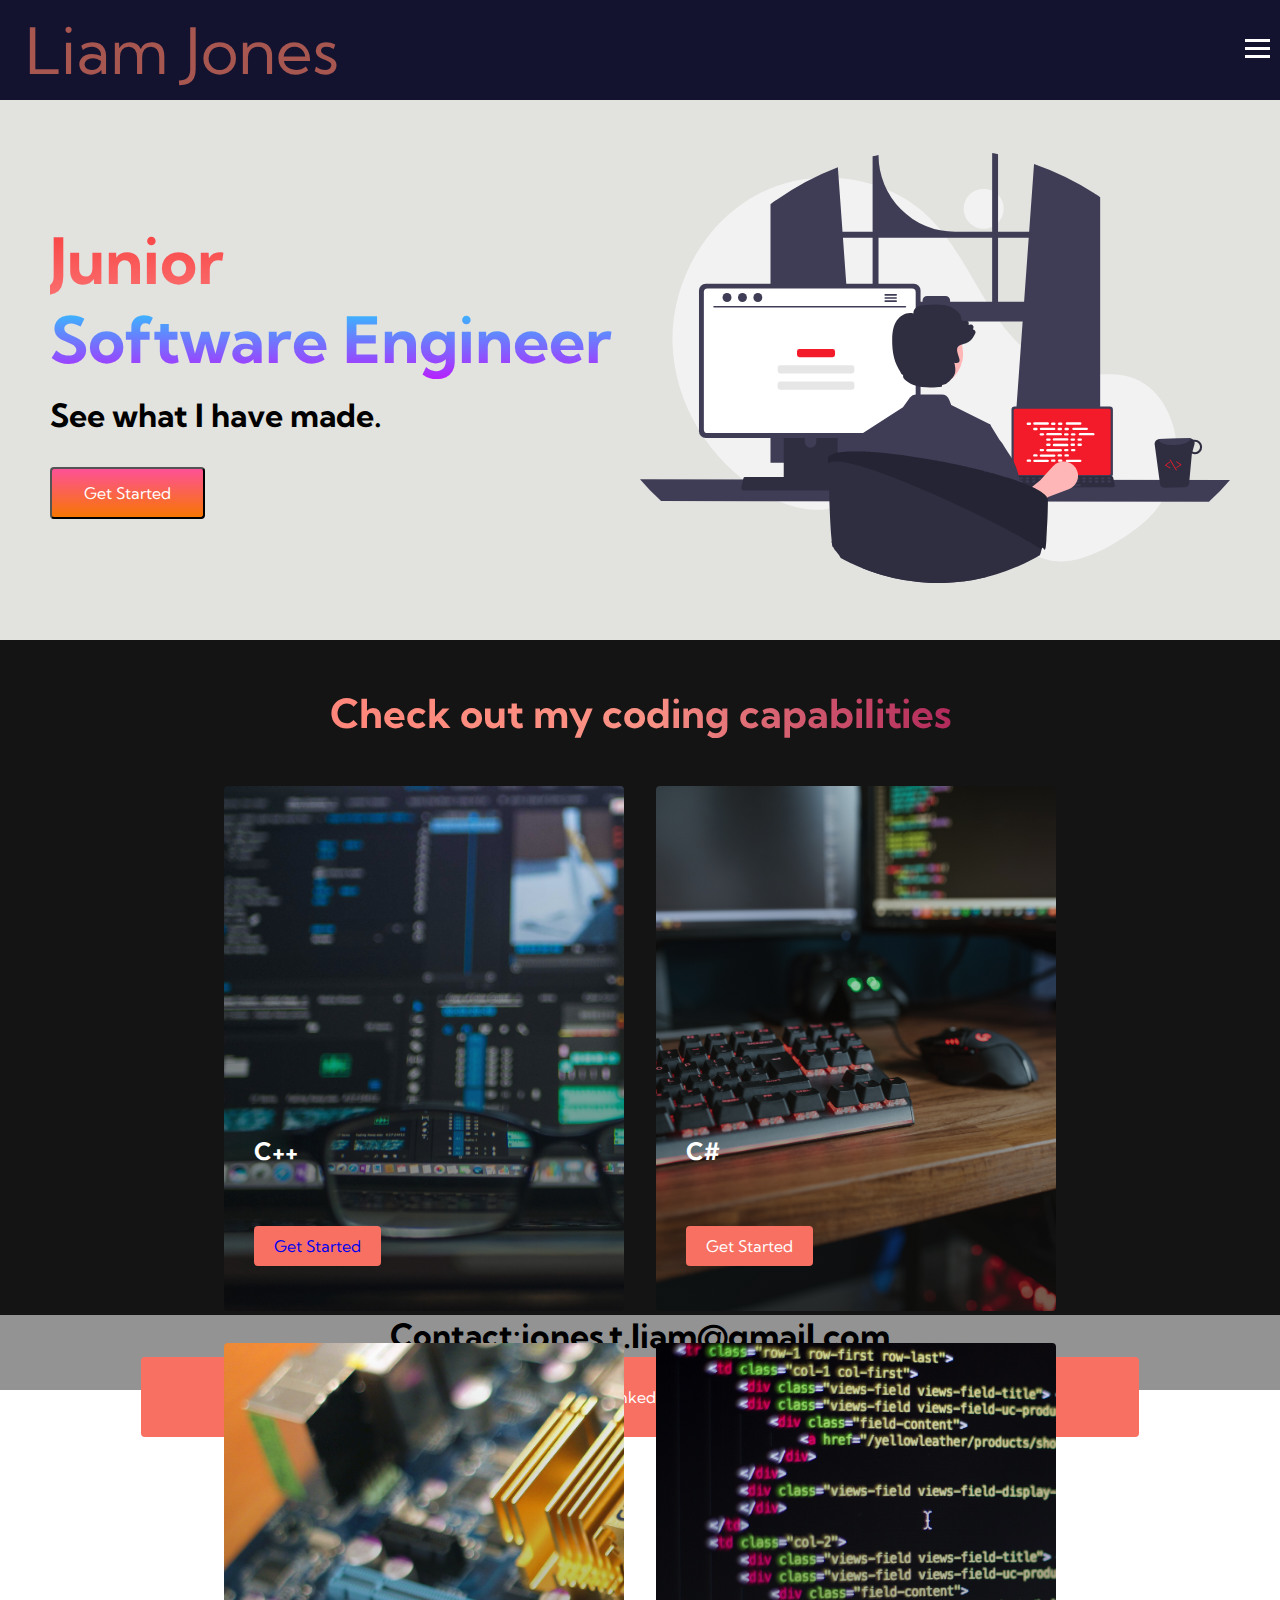
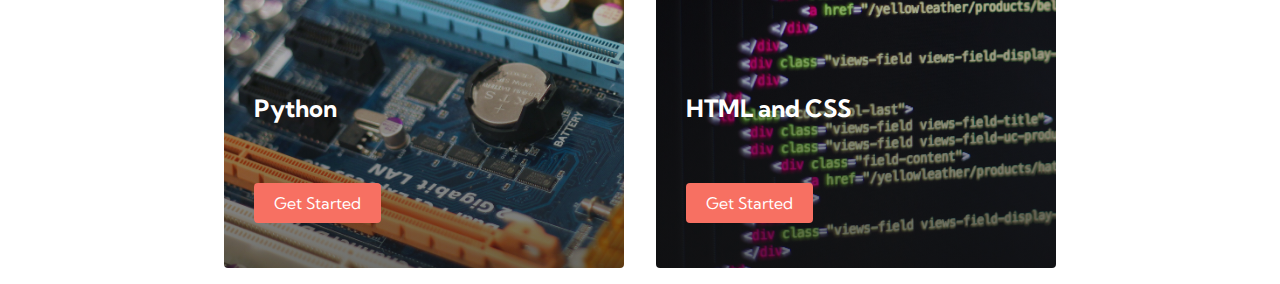
<file: index.html>
<!DOCTYPE html>
<html lang="en">
<html>
  <head>
    <meta charset="utf-8">
    <meta name="viewport" content="width=device-width, initial-scale=1.0">
    <title>Background image with text</title>
    <link rel="stylesheet" href="styles.css" />
    <link rel="preconnect" href="https://fonts.googleapis.com">
    <link rel="preconnect" href="https://fonts.gstatic.com" crossorigin>
    <link href="https://fonts.googleapis.com/css2?family=Kumbh+Sans:wght@400;700&display=swap" rel="stylesheet">
  </head>
  <body>
    <nav class = "navbar">
      <div class = "navbar__container">
        <a href="/" id="navbar__logo">Liam Jones</a>
        <div class="navbar__toggle" id="mobile-menu">
          <span class="bar"></span> <span class="bar"></span>
          <span class="bar"></span>
        </div>
        <ul class="navbar__menu">
          <li class="navbar__item">
            <a href="/index.html" class="navbar__links">Home</a>
          </li>
          <li class="navbar__item">
            <a href="/C++.html" class="navbar__links">C++</a>
          </li>
          <li class="navbar__item">
            <a href="/CSharp.html" class="navbar__links">C#</a>
          </li>
          <li class="navbar__item">
            <a href="/Python.html" class="navbar__links">Python</a>
          </li>
          <li class="navbar__item">
            <a href="/Html.html" class="navbar__links">HTML CSS</a>
          </li>
          <li class="navbar__btn"><a href="" 
            class="button">Sign Up</a></li>
            <li class="navbar__btn"><a href="" 
              class="button">Log In</a></li>
        </ul>
      </div>
    </nav>

    <!-- Hero Section -->
    <div class="main">
      <div class="main__container">
        <div class="main__content">
          <h1>Junior</h1>
          <h2>Software Engineer</h2>
          <p>See what I have made.</p>
          <button class="main__btn"><a href="/">Get Started</a></button>
        </div>
        <div class="main__image--container">
          <img src="Pictures/pic1.svg" 
          alt="programming pic" id="main__img"/>
        </div>
      </div>
    </div>

    <div class = "services">
      <h1><center><br>Check out my coding capabilities</center></h1>
      <div class="services__container">
        <div class="services__card">
          <h2>C++</h2>
          <p></p>
          <button><a href="/C++.html" style="text-decoration:none;" >Get Started</a></button>
        </div>
        <div class="services__card">
          <h2>C#</h2>
          <p></p>
          <button>Get Started</button>
        </div>
        <div class="services__card">
          <h2>Python</h2>
          <p></p>
          <button>Get Started</button>
        </div>
        <div class="services__card">
          <h2>HTML and CSS</h2>
          <p></p>
          <button>Get Started</button>
      
      </div>
    </div>
    </div>
    <!-- Bottom part of website -->
    <div class = "contact">
      <h1>Contact:</h1>
      <div class="contact__details">
        <h2>jones.t.liam@gmail.com</h2>
      </div>
      <li class="navbar__btn"><a href="https://www.linkedin.com/in/liam-jones-36867a144/" 
        class="button">Linked In</a></li>
    </div>



    <script src ="app.js"></script>
  </body>

</html>
</file>
<file: styles.css>
* {
    box-sizing: border-box;
    margin: 0;
    padding: 0;
    font-family: 'Kumbh Sans', sans-serif;
}

.navbar {
    background: #131330;
    
    height: 100px;
    display: flex;
    justify-content: center;
    align-items: center;
    font-size: 2rem;
    position: sticky;
    top: 0;
    z-index: 999;
}

.navbar__container {
    display: flex;
    justify-content: space-between;
    height: 80px;
    z-index: 1;
    width: 100%;
    max-width: 2000px;
    margin: 0 auto;
    padding: 0 50px;
}

#navbar__logo{
    background-color: #a75650;
    background-image: linear-gradient(to top, #f1124a 0%, #d4bab2, 100%);
    background-size: 100%;
    -webkit-background-clip: text;
    -moz-background-clip: text;
    -webkit-text-fill-color: transparent;
    -moz-text-fill-color: transparent;
    display: flex;
    align-items: center;
    cursor: pointer;
    text-decoration: none;
    font-size: 4rem;
}

.fa-gem {
    margin-right: 0.5rem;
}

.navbar__menu {
    display: flex;
    align-items:center;
    list-style: none;
    text-align: center;
}

.navbar__item{
    height: 100px;
}

.navbar__links {
    color: #fff;
    display: flex;
    align-items: center;
    justify-content: center;
    text-decoration: none;
    padding: 0 1rem;
    height: 100%;
}

.navbar__btn{
    display: flex;
    justify-content: center;
    align-items: center;
    padding: 0 1rem;
    width: 100%;
}

.button{
    display: flex;
    justify-content: center;
    align-items: center;
    text-decoration: none;
    padding: 10px 20px;
    height: 100%;
    width: 100%;
    border: none;
    outline: none;
    border-radius: 4px;
    background: #f77062;
    color: #fff;
}


.button:hover{
    background: #4837ff;
    transition: all 0.3s ease;
}

.navbar__links:hover{
    color: #f77062;
    transition: all 0.3s ease;
}

@media screen and (max-width: 1400px){
    .navbar__container {
        display: flex;
        justify-content: space-between;
        height: 80px;
        z-index: 1;
        width: 100%;
        max-width: 1300px;
        padding: 0;
    }


    .navbar__menu {
        display: grid;
        grid-template-columns: auto;
        margin: 0;
        width: 100%;
        position: absolute;
        top: -1000px;
        opacity: 0;
        transition: all 0.5s ease;
        height: 50vh;
        z-index: -1;
        background: #939393;
    }


    .navbar__menu.active {
        background: #131330;
        top: 100%;
        opacity: 1;
        transition: all 0.5s ease;
        z-index: 99;
        font-size: 1.6rem;
    }


    #navbar__logo {
        padding-left: 25px;
    }


    .navbar__toggle .bar {
        width: 25px;
        height: 3px;
        margin: 5px auto;
        transition: all 0.3s ease-in-out;
        background: rgb(255, 255, 255);
    }


    .navbar__item {
        width: 100%;
    }

    .navbar__links {
        text-align: center;
        padding: 2rem;
        width: 100%;
        display: table;
    }

    #mobile-menu{
        position: right;
        top: 20%;
        right: 5;
        transform: translate(-40%, 30%);
    }


    .navbar__btn {
        padding-bottom: 2rem;
    }


    .button {
        display: flex;
        float: right;
        justify-content: center;
        align-items: center;
        width: 80%;
        height: 80px;
    }

    .navbar__toggle .bar {
        display: block;
        text-decoration: none;
        cursor: pointer;
    }

    #mobile-menu.is-active .bar:nth-child(2) {
        opacity: 0;
    }

    #mobile-menu.is-active .bar:nth-child(1) {
        transform: translateY(8px) rotate(45deg);
    }

    #mobile-menu.is-active .bar:nth-child(3) {
        transform: translateY(-8px) rotate(-45deg);
    }
}


/* Hero Section CSS */
.main {
    background-color: #000000;
}


.main__container {
    display: grid;
    grid-template-columns: 1fr 1fr;
    align-items: center;
    justify-self: center;
    margin: 0 auto;
    height: 60vh;
    background-color: #e2e2df;
    background-image: linear-gradient(to top, #f1124a 0%, #d4bab2, 100%);
    z-index: 1;
    width: 100%;

    padding: 0 50px;
}

.main__content h1 {
    font-size: 4rem;
    background-color: #ff8177;
    background-image: linear-gradient(to top, #fa7171 0%, #f93d3d 100%);
    background-size: 100%;
    -webkit-background-clip: text;
    -moz-background-clip: text;
    -webkit-text-fill-color: transparent;
    -moz-text-fill-color: transparent;
}

.main__content h2 {
    font-size: 4rem;
    background-color: #ff8177;
    background-image: linear-gradient(to top, #b721ff 0%, #21d4fd 100%);
    background-size: 100%;
    -webkit-background-clip: text;
    -moz-background-clip: text;
    -webkit-text-fill-color: transparent;
    -moz-text-fill-color: transparent;
}

.main__content p {
    margin-top: 1rem;
    font-size: 2rem;
    font-weight: 700;    
}

.main__btn {
    font-size: 1rem;
    background-image: linear-gradient(to top, #f77602 0%, #fe5196 100%);
    padding: 14px 32px;
    border-radius: 4px;
    color: #fff;
    margin-top: 2rem;
    cursor: pointer;
    position: relative;
    transition: all 0.35s;
    outline: none;
}

.main__btn a {
    position: relative;
    z-index: 2;
    color: #fff;
    text-decoration: none;
}

.main__btn:after{
    position: absolute;
    content: '';
    top: 0;
    left: 0;
    width: 0;
    height: 100%;
    background: #4837ff;
    transition: all 0.35s;
    border-radius: 4px;
}

.main__btn:hover:after {
    width: 100%;
}

.main__img--container {
    text-align: center;   
}

#main__img {
    height: 80%;
    width: 100%;
}

/* Mobile Responsive */
@media screen and (max-width: 768px) {
    .main__container {
        display: grid;
        grid-template-columns: auto;
        align-items: center;
        justify-self: center;
        width: 100%;
        margin: 0 auto;
        height: 90vh;
    }

    .main__content {
        text-align: center;
        margin-bottom: 4rem;
    }

    .main__content h1 {
        font-size: 2.5rem;
        margin-top: 2rem;
    }

    .main__content h2 {
        font-size: 3rem;
    }

    .main__content p {
        margin-top: 1rem;
        font-size: 1.5rem;
    }
}

@media screen and (max-width: 480px) {
   .main__content h1 {
        font-size: 2rem;
        margin-top: 3rem;
    }

    .main__content h2 {
        font-size: 2rem;
    }

    .main__content p {
        margin-top: 2rem;
        font-size: 1.5rem;
    }

    .main__btn {
        padding: 12px 36px;
        margin: 2.5rem 0;
    }
}

/* Services Section CSS */
.services {
    background: #141414;
    display:flex;
    flex-direction: column;
    align-items: center;
    height: 75vh;
}

.services h1 {
    background-color: #ff8177;
    background-image: linear-gradient(to right, #ff8177 0%, #ff867a 0%, #ff8c7f 21%, #f99185 52%, #cf556c 78%, #b12a5b 100%);
    background-size: 100%;
    margin-bottom: 2rem;
    display: flex;
    flex-wrap: wrap;
    font-size: 2.5rem;
    -webkit-background-clip: text;
    -moz-background-clip: text;
    -webkit-text-fill-color: transparent;
    -moz-text-fill-color: transparent;
}


.services__container {
    display: flex;
    justify-content: center;
    flex-wrap: wrap;
}


.services__card {
    margin: 1rem;
    height: 525px;
    width: 400px;
    border-radius: 4px;
    background-image: linear-gradient(to bottom, rgba(0,0,0,0) 0%, rgba(17,17,17,0.6) 100%), url('/Pictures/code.jpg');
    background-size:cover;
    position: relative;
    color: #fff;
}


.services__card:nth-child(2){
    background-image: linear-gradient(to bottom, rgba(0,0,0,0) 0%, rgba(17,17,17,0.6) 100%), url('/Pictures/codeKeyboard.jpg');
}
.services__card:nth-child(3){
    background-image: linear-gradient(to bottom, rgba(0,0,0,0) 0%, rgba(17,17,17,0.6) 100%), url('/Pictures/motherboard.jpg');
}

.services__card:nth-child(4){
    background-image: linear-gradient(to bottom, rgba(0,0,0,0) 0%, rgba(17,17,17,0.6) 100%), url('/Pictures/websiteCode.jpg');
}
.services h2 {
    position: absolute;
    top: 350px;
    left: 30px;
}

.services__card p {
    position: absolute;
    top: 400px;
    left: 30px;
}

.services__card button {
    color: #fff;
    padding: 10px 20px;
    border: none;
    outline: none;
    border-radius: 4px;
    background: #f77062;
    position: absolute;
    top: 440px;
    left: 30px;
    font-size: 1rem;
    cursor: pointer;
}


.services__card:hover {
transform: scale(1.075);
transition: 0.2s ease-in;
cursor: pointer;
}

.services__container2 {
    display: flex;
    justify-content: center;
    flex-wrap: wrap;
}


@media screen and (max-width: 960px) {
    .services{
        height: 1600px;
    }
    
}


.contact {
    background-color: #939393;
    display: flex;
    justify-content: center;
    flex-wrap: wrap;
    height: 75px;
}

.contact__details {
    font-size: 1.4rem;
}
</file>
